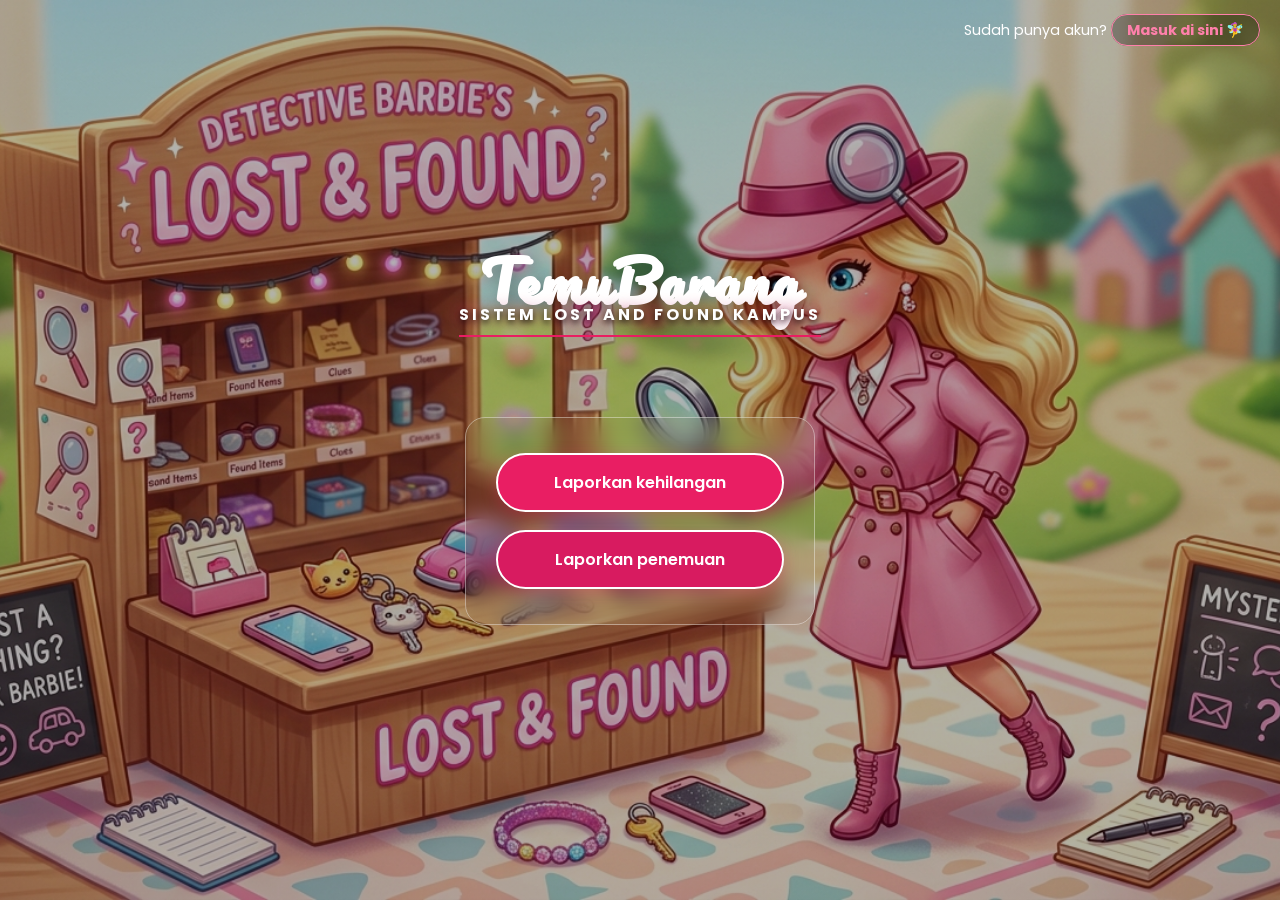
<file: website_tugas2_TemuBarang_uas/index.html>
<!DOCTYPE html>

<html lang="id">

<head>
    <meta charset="UTF-8">
    <meta name="viewport" content="width=device-width, initial-scale=1.0">
    <title>Beranda | TemuBarang</title>
    <link href="https://fonts.googleapis.com/css2?family=Pacifico&family=Poppins:wght@400;500;600&display=swap" rel="stylesheet">
    <link rel="stylesheet" href="style.css">
</head>

<body>
    <div style="position: absolute; top: 20px; right: 20px; z-index: 100;">
        <p style="color: white; font-family: 'Poppins', sans-serif; font-size: 0.9rem;">
           Sudah punya akun? <a href="log_in.html" style="color: #ff80ab; font-weight: bold; text-decoration: none; border: 1px solid #ff80ab; padding: 5px 15px; border-radius: 20px; background: rgba(0,0,0,0.3);">Masuk di sini 🧚‍♀️</a>
        </p>
    </div>

    <main class="container">
        <div class="hero-section" style="text-align: center; margin-bottom: 40px; padding-top: 20px;">
            <h1 class="brand-title" style="font-family: 'Pacifico', cursive; color: white; font-size: 3.5rem; margin-bottom: 0;">TemuBarang</h1>
            <p class="subtitle" style="font-family: 'Poppins', sans-serif; font-size: 1rem; font-weight: 700; text-transform: uppercase; letter-spacing: 3px; color: #ffffff; text-shadow: 0px 3px 6px rgba(0,0,0,0.8), 0px 0px 15px rgba(194,24,91,0.9); position: relative; z-index: 10;">
                Sistem Lost and Found Kampus
            </p>
        </div>

        <div class="form-box" style="text-align: center; max-width: 350px; margin: 0 auto; background: transparent; box-shadow: none;">
            <div style="display: flex; flex-direction: column; gap: 18px;">

                <a href="log_in.html" class="button" style="background-color: #e91e63; color: white; text-decoration: none; padding: 15px; border-radius: 30px; font-weight: 600; border: 2px solid white; display: block; font-family: 'Poppins', sans-serif; font-size: 1rem;">
                    Laporkan kehilangan
                </a>

                <a href="log_in.html" class="button" style="background-color: #d81b60; color: white; text-decoration: none; padding: 15px; border-radius: 30px; font-weight: 600; border: 2px solid white; display: block; font-family: 'Poppins', sans-serif; font-size: 1rem;">
                    Laporkan penemuan
                </a>

            </div>
        </div>
    </main>
</body>
</html>
</file>
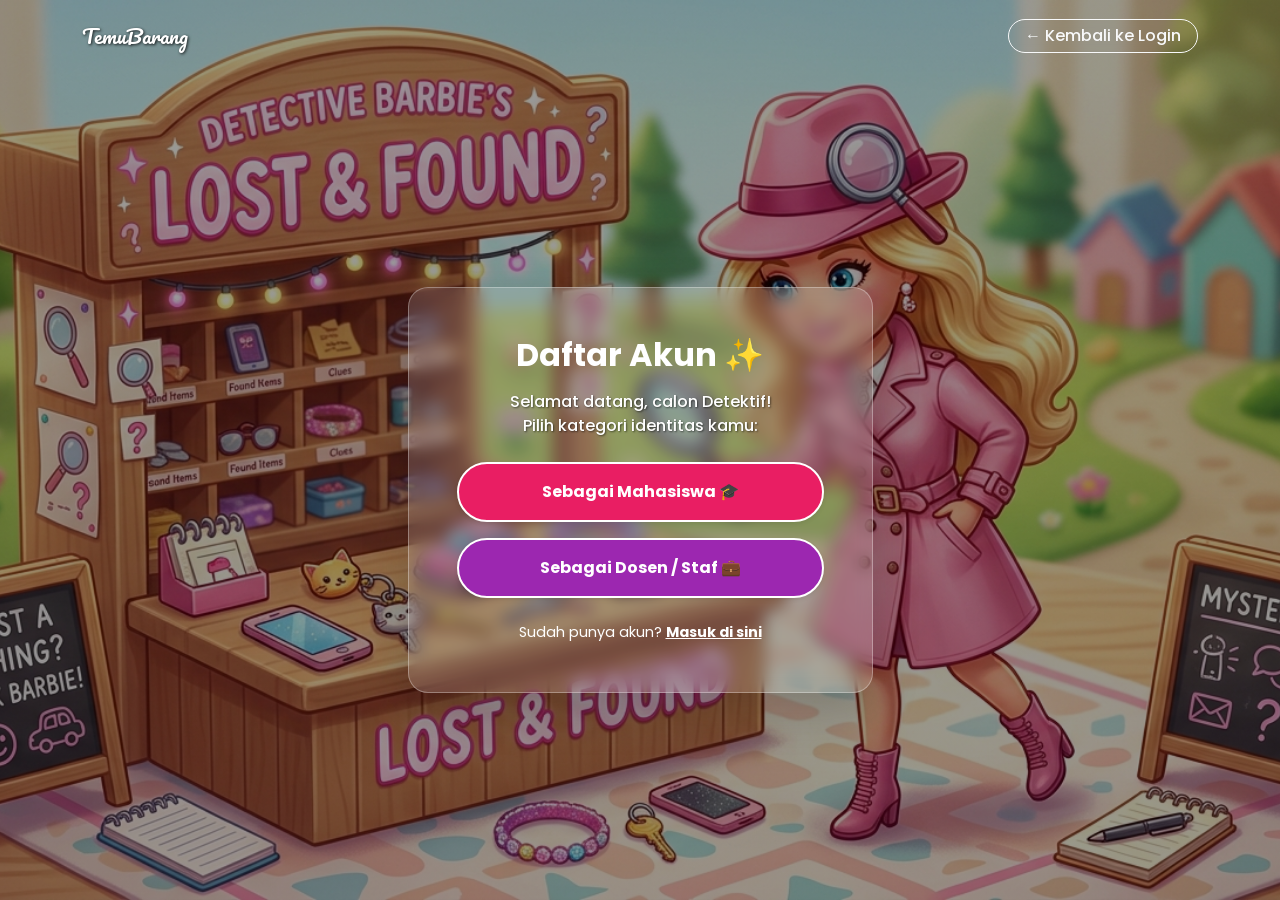
<file: website_tugas2_TemuBarang_uas/daftar.html>
<!DOCTYPE html>
<html lang="id">
<head>
    <meta charset="UTF-8">
    <meta name="viewport" content="width=device-width, initial-scale=1.0">
    <title>Pilih Pendaftaran | TemuBarang</title>
    <link href="https://cdn.jsdelivr.net/npm/bootstrap@5.3.2/dist/css/bootstrap.min.css" rel="stylesheet">
    <link href="https://fonts.googleapis.com/css2?family=Pacifico&family=Poppins:wght@400;500;600&display=swap" rel="stylesheet">
    <style>
        body { 
            font-family: 'Poppins', sans-serif; 
            min-height: 100vh;
            background-image: linear-gradient(rgba(0, 0, 0, 0.4), rgba(0, 0, 0, 0.4)), url("bc_barbie_detective.png");
            background-size: cover; background-position: center; background-attachment: fixed; margin: 0;
        }
        .glass-box { 
            background: rgba(255, 255, 255, 0.15); backdrop-filter: blur(8px); 
            border: 1px solid rgba(255, 255, 255, 0.3); border-radius: 20px; 
            z-index: 9999 !important; position: relative !important; pointer-events: auto !important;
        }
        .btn-custom-1 { background-color: #e91e63; color: white; border: 2px solid white; transition: 0.3s; z-index: 10000 !important; position: relative !important; pointer-events: auto !important;}
        .btn-custom-1:hover { background-color: #c2185b; color: white; transform: scale(1.02); }
        .btn-custom-2 { background-color: #9c27b0; color: white; border: 2px solid white; transition: 0.3s; z-index: 10000 !important; position: relative !important; pointer-events: auto !important;}
        .btn-custom-2:hover { background-color: #7b1fa2; color: white; transform: scale(1.02); }
    </style>
</head>
<body class="d-flex flex-column min-vh-100 position-relative">

    <nav class="navbar navbar-expand-lg navbar-dark bg-transparent position-absolute w-100 top-0 pt-3" style="z-index: 1050 !important; pointer-events: auto !important;">
        <div class="container">
            <a class="navbar-brand" style="font-family: 'Pacifico', cursive; text-shadow: 1px 1px 3px rgba(0,0,0,0.8);" href="index.html">TemuBarang</a>
            <div class="d-flex">
                <a href="log_in.html" class="btn btn-outline-light rounded-pill px-3 py-1 fw-medium" style="backdrop-filter: blur(4px);">← Kembali ke Login</a>
            </div>
        </div>
    </nav>

    <main class="container d-flex justify-content-center align-items-center flex-grow-1" style="padding-top: 80px;">
        <div class="glass-box p-4 p-md-5 shadow-lg col-11 col-sm-8 col-md-6 col-lg-5 text-center">
            <h2 class="mb-3 text-white fw-bold">Daftar Akun ✨</h2>
            <p class="text-white mb-4 fw-medium" style="text-shadow: 1px 1px 2px rgba(0,0,0,0.5);">Selamat datang, calon Detektif! <br>Pilih kategori identitas kamu:</p>

            <div class="d-grid gap-3 mb-4">
                <a href="daftar_mhs.html" class="btn btn-custom-1 rounded-pill py-3 fw-bold shadow-sm">Sebagai Mahasiswa 🎓</a>
                <a href="daftar_dosen_staff.html" class="btn btn-custom-2 rounded-pill py-3 fw-bold shadow-sm">Sebagai Dosen / Staf 💼</a>
            </div>

            <div class="text-white mt-4" style="font-size: 0.9rem; z-index: 10000; position: relative; pointer-events: auto;">
                <span>Sudah punya akun?</span>
                <a href="log_in.html" class="text-white fw-bold" style="text-decoration: underline;">Masuk di sini</a>
            </div>
        </div>
    </main>
</body>
</html>
</file>
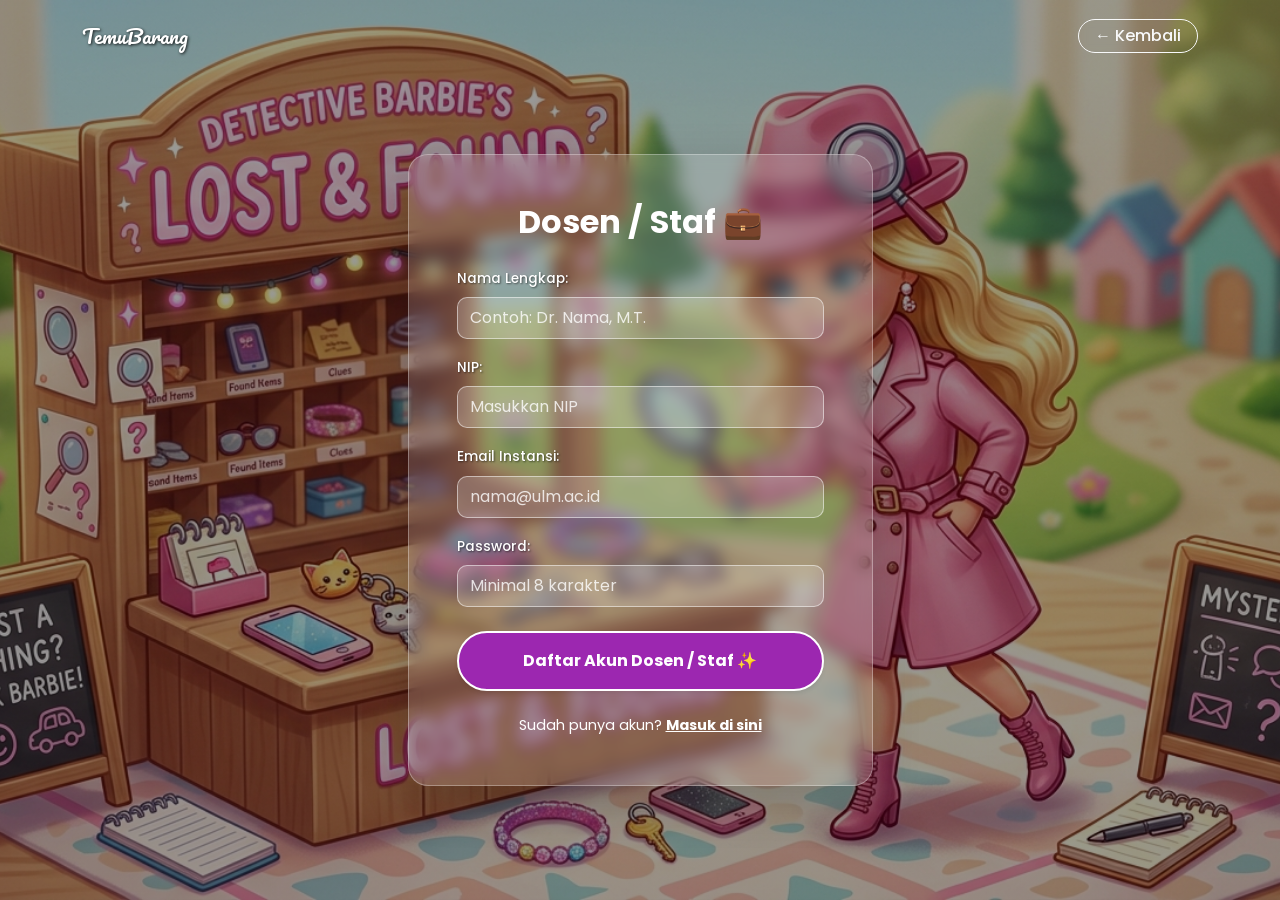
<file: website_tugas2_TemuBarang_uas/daftar_dosen_staff.html>
<!DOCTYPE html>
<html lang="id">
<head>
    <meta charset="UTF-8">
    <meta name="viewport" content="width=device-width, initial-scale=1.0">
    <title>Daftar Dosen & Staf | TemuBarang</title>
    <link href="https://cdn.jsdelivr.net/npm/bootstrap@5.3.2/dist/css/bootstrap.min.css" rel="stylesheet">
    <link href="https://fonts.googleapis.com/css2?family=Pacifico&family=Poppins:wght@400;500;600&display=swap" rel="stylesheet">
    <style>
        body { 
            font-family: 'Poppins', sans-serif; min-height: 100vh;
            background-image: linear-gradient(rgba(0, 0, 0, 0.4), rgba(0, 0, 0, 0.4)), url("bc_barbie_detective.png");
            background-size: cover; background-position: center; background-attachment: fixed; margin: 0;
        }
        .glass-box { background: rgba(255, 255, 255, 0.15); backdrop-filter: blur(8px); border: 1px solid rgba(255, 255, 255, 0.3); border-radius: 20px; z-index: 9999 !important; position: relative !important; pointer-events: auto !important; }
        .form-control-glass { background: rgba(255, 255, 255, 0.2); border: 1px solid rgba(255, 255, 255, 0.5); color: white; border-radius: 10px; z-index: 10000 !important; position: relative !important; pointer-events: auto !important; }
        .form-control-glass:focus { background: rgba(255, 255, 255, 0.3); color: white; border-color: white; box-shadow: none; }
        .form-control-glass::placeholder { color: rgba(255, 255, 255, 0.8); }
        .form-label-custom { color: white; text-shadow: 1px 1px 2px rgba(0,0,0,0.5); font-weight: 500; font-size: 0.85rem; }
        .btn-custom { background-color: #9c27b0; color: white; border: 2px solid white; transition: 0.3s; z-index: 10000 !important; position: relative !important; pointer-events: auto !important; }
        .btn-custom:hover { background-color: #7b1fa2; color: white; transform: scale(1.02); }
    </style>
</head>
<body class="d-flex flex-column min-vh-100 position-relative">

    <nav class="navbar navbar-expand-lg navbar-dark bg-transparent position-absolute w-100 top-0 pt-3" style="z-index: 1050 !important; pointer-events: auto !important;">
        <div class="container">
            <a class="navbar-brand" style="font-family: 'Pacifico', cursive; text-shadow: 1px 1px 3px rgba(0,0,0,0.8);" href="index.html">TemuBarang</a>
            <div class="d-flex">
                <a href="daftar.html" class="btn btn-outline-light rounded-pill px-3 py-1 fw-medium" style="backdrop-filter: blur(4px);">← Kembali</a>
            </div>
        </div>
    </nav>

    <main class="container d-flex justify-content-center align-items-center flex-grow-1" style="padding-top: 80px; padding-bottom: 40px;">
        <div class="glass-box p-4 p-md-5 shadow-lg col-11 col-sm-8 col-md-6 col-lg-5 text-center">
            <h2 class="mb-4 text-white fw-bold">Dosen / Staf 💼</h2>

            <form action="proses_daftar.php" method="POST" class="text-start">
                <div class="mb-3">
                    <label class="form-label form-label-custom">Nama Lengkap:</label>
                    <input type="text" name="nama" class="form-control form-control-glass py-2" placeholder="Contoh: Dr. Nama, M.T." required>
                </div>
                <div class="mb-3">
                    <label class="form-label form-label-custom">NIP:</label>
                    <input type="text" name="nip" class="form-control form-control-glass py-2" placeholder="Masukkan NIP" required>
                </div>
                <div class="mb-3">
                    <label class="form-label form-label-custom">Email Instansi:</label>
                    <input type="email" name="email" class="form-control form-control-glass py-2" placeholder="nama@ulm.ac.id" required>
                </div>
                <div class="mb-4">
                    <label class="form-label form-label-custom">Password:</label>
                    <input type="password" name="pass" class="form-control form-control-glass py-2" placeholder="Minimal 8 karakter" minlength="8" required>
                </div>
                <div class="d-grid">
                    <button type="submit" class="btn btn-custom rounded-pill py-3 fw-bold shadow-sm">Daftar Akun Dosen / Staf ✨</button>
                </div>
            </form>
            
            <div class="text-white mt-4" style="font-size: 0.9rem; z-index: 10000; position: relative; pointer-events: auto;">
                <span>Sudah punya akun?</span> <a href="log_in.html" class="text-white fw-bold" style="text-decoration: underline;">Masuk di sini</a>
            </div>
        </div>
    </main>
</body>
</html>
</file>
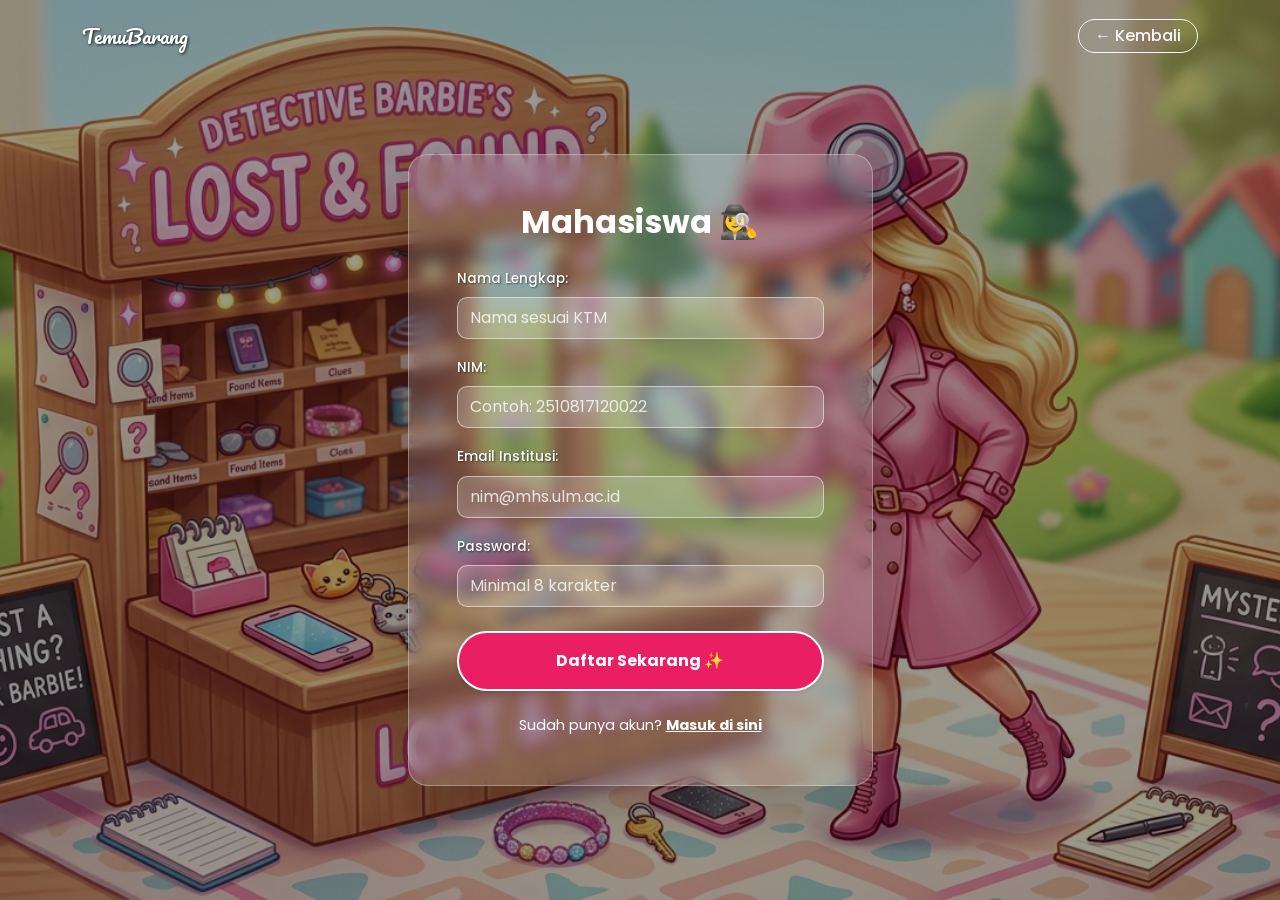
<file: website_tugas2_TemuBarang_uas/daftar_mhs.html>
<!DOCTYPE html>
<html lang="id">
<head>
    <meta charset="UTF-8">
    <meta name="viewport" content="width=device-width, initial-scale=1.0">
    <title>Daftar Mahasiswa | TemuBarang</title>
    <link href="https://cdn.jsdelivr.net/npm/bootstrap@5.3.2/dist/css/bootstrap.min.css" rel="stylesheet">
    <link href="https://fonts.googleapis.com/css2?family=Pacifico&family=Poppins:wght@400;500;600&display=swap" rel="stylesheet">
    <style>
        body { 
            font-family: 'Poppins', sans-serif; min-height: 100vh;
            background-image: linear-gradient(rgba(0, 0, 0, 0.4), rgba(0, 0, 0, 0.4)), url("bc_barbie_detective.png");
            background-size: cover; background-position: center; background-attachment: fixed; margin: 0;
        }
        .glass-box { background: rgba(255, 255, 255, 0.15); backdrop-filter: blur(8px); border: 1px solid rgba(255, 255, 255, 0.3); border-radius: 20px; z-index: 9999 !important; position: relative !important; pointer-events: auto !important; }
        .form-control-glass { background: rgba(255, 255, 255, 0.2); border: 1px solid rgba(255, 255, 255, 0.5); color: white; border-radius: 10px; z-index: 10000 !important; position: relative !important; pointer-events: auto !important; }
        .form-control-glass:focus { background: rgba(255, 255, 255, 0.3); color: white; border-color: white; box-shadow: none; }
        .form-control-glass::placeholder { color: rgba(255, 255, 255, 0.8); }
        .form-label-custom { color: white; text-shadow: 1px 1px 2px rgba(0,0,0,0.5); font-weight: 500; font-size: 0.85rem; }
        .btn-custom { background-color: #e91e63; color: white; border: 2px solid white; transition: 0.3s; z-index: 10000 !important; position: relative !important; pointer-events: auto !important; }
        .btn-custom:hover { background-color: #c2185b; color: white; transform: scale(1.02); }
    </style>
</head>
<body class="d-flex flex-column min-vh-100 position-relative">

    <nav class="navbar navbar-expand-lg navbar-dark bg-transparent position-absolute w-100 top-0 pt-3" style="z-index: 1050 !important; pointer-events: auto !important;">
        <div class="container">
            <a class="navbar-brand" style="font-family: 'Pacifico', cursive; text-shadow: 1px 1px 3px rgba(0,0,0,0.8);" href="index.html">TemuBarang</a>
            <div class="d-flex">
                <a href="daftar.html" class="btn btn-outline-light rounded-pill px-3 py-1 fw-medium" style="backdrop-filter: blur(4px);">← Kembali</a>
            </div>
        </div>
    </nav>

    <main class="container d-flex justify-content-center align-items-center flex-grow-1" style="padding-top: 80px; padding-bottom: 40px;">
        <div class="glass-box p-4 p-md-5 shadow-lg col-11 col-sm-8 col-md-6 col-lg-5 text-center">
            <h2 class="mb-4 text-white fw-bold">Mahasiswa 🕵️‍♀️</h2>

            <form action="proses_daftar.php" method="POST" class="text-start">
                <div class="mb-3">
                    <label class="form-label form-label-custom">Nama Lengkap:</label>
                    <input type="text" name="nama" class="form-control form-control-glass py-2" placeholder="Nama sesuai KTM" required>
                </div>
                <div class="mb-3">
                    <label class="form-label form-label-custom">NIM:</label>
                    <input type="text" name="nim" class="form-control form-control-glass py-2" placeholder="Contoh: 2510817120022" required>
                </div>
                <div class="mb-3">
                    <label class="form-label form-label-custom">Email Institusi:</label>
                    <input type="email" name="email" class="form-control form-control-glass py-2" placeholder="nim@mhs.ulm.ac.id" required>
                </div>
                <div class="mb-4">
                    <label class="form-label form-label-custom">Password:</label>
                    <input type="password" name="pass" class="form-control form-control-glass py-2" placeholder="Minimal 8 karakter" minlength="8" required>
                </div>
                <div class="d-grid">
                    <button type="submit" class="btn btn-custom rounded-pill py-3 fw-bold shadow-sm">Daftar Sekarang ✨</button>
                </div>
            </form>
            
            <div class="text-white mt-4" style="font-size: 0.9rem; z-index: 10000; position: relative; pointer-events: auto;">
                <span>Sudah punya akun?</span> <a href="log_in.html" class="text-white fw-bold" style="text-decoration: underline;">Masuk di sini</a>
            </div>
        </div>
    </main>
</body>
</html>
</file>
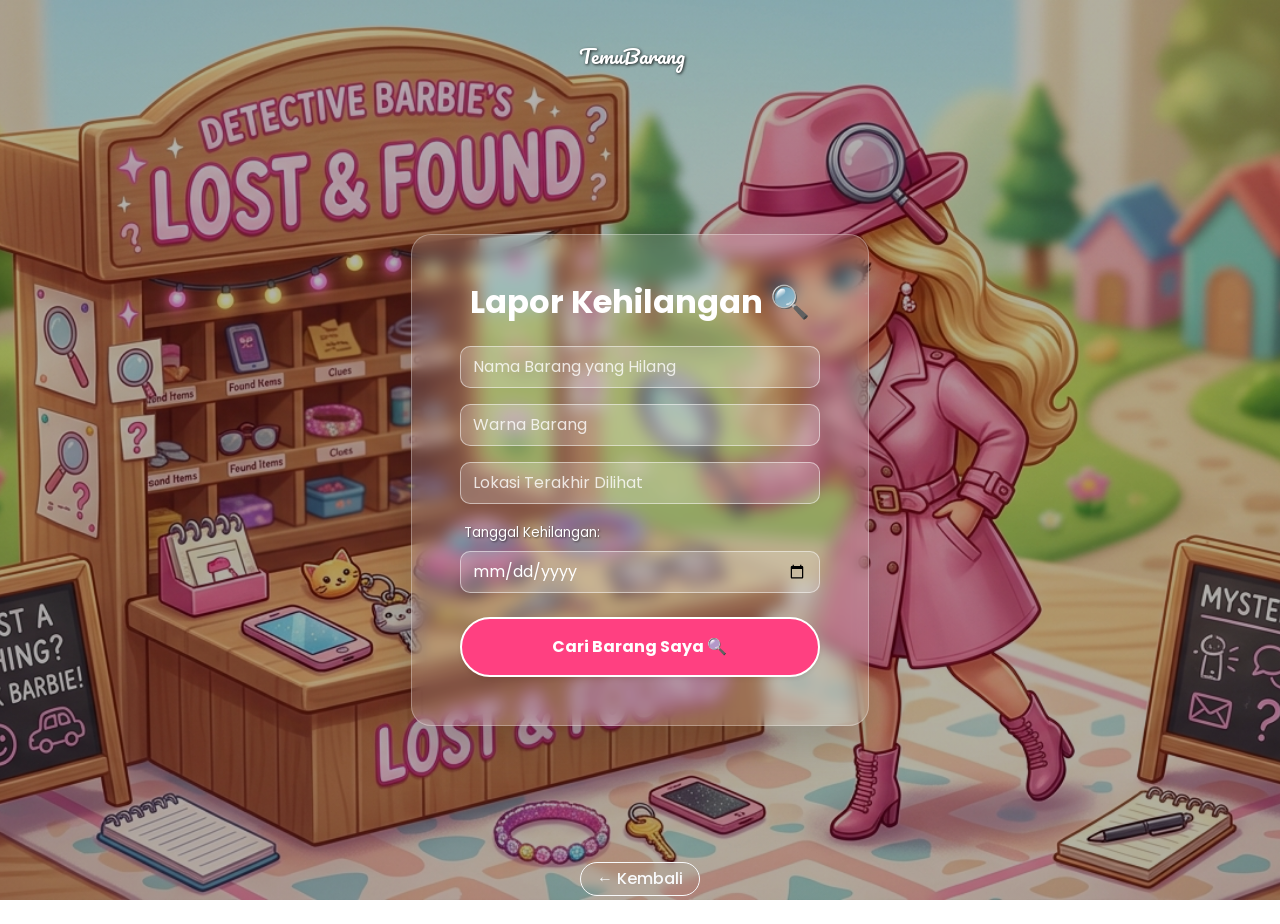
<file: website_tugas2_TemuBarang_uas/kehilangan.html>
<!DOCTYPE html>
<html lang="id">
<head>
    <meta charset="UTF-8">
    <meta name="viewport" content="width=device-width, initial-scale=1.0">
    <title>Lapor Kehilangan | TemuBarang</title>
    <link href="https://cdn.jsdelivr.net/npm/bootstrap@5.3.2/dist/css/bootstrap.min.css" rel="stylesheet">
    <link href="https://fonts.googleapis.com/css2?family=Pacifico&family=Poppins:wght@400;500;600&display=swap" rel="stylesheet">
    <link rel="stylesheet" href="style.css">
    <style>
        body { font-family: 'Poppins', sans-serif; }
        
        .glass-box { 
            background: rgba(255, 255, 255, 0.15); 
            backdrop-filter: blur(8px); 
            border: 1px solid rgba(255, 255, 255, 0.3); 
            border-radius: 20px; 
            position: relative !important; 
            z-index: 9999 !important; 
            pointer-events: auto !important;
        }
        .form-control-glass { 
            background: rgba(255, 255, 255, 0.2); 
            border: 1px solid rgba(255, 255, 255, 0.5); 
            color: white; 
            border-radius: 10px; 
            position: relative !important;
            z-index: 10000 !important;
            pointer-events: auto !important;
        }
        .form-control-glass:focus { background: rgba(255, 255, 255, 0.3); color: white; border-color: white; box-shadow: none; }
        .form-control-glass::placeholder { color: rgba(255, 255, 255, 0.8); }
        
        .btn-custom { 
            background-color: #ff4081; 
            color: white; 
            border: 2px solid white; 
            transition: 0.3s; 
            position: relative !important;
            z-index: 10000 !important;
            pointer-events: auto !important;
        }
        .btn-custom:hover { background-color: #c2185b; color: white; transform: scale(1.02); }
    </style>
</head>
<body class="d-flex flex-column min-vh-100 position-relative">
    
    <nav class="navbar navbar-expand-lg navbar-dark bg-transparent position-absolute w-100 top-0 pt-3" style="z-index: 1050 !important; pointer-events: auto !important;">
        <div class="container">
            <a class="navbar-brand" style="font-family: 'Pacifico', cursive; text-shadow: 1px 1px 3px rgba(0,0,0,0.8);" href="index.html">TemuBarang</a>
            <div class="d-flex">
                <a href="beranda_user.php" class="btn btn-outline-light rounded-pill px-3 py-1 fw-medium" style="backdrop-filter: blur(4px);">← Kembali</a>
            </div>
        </div>
    </nav>

    <main class="container d-flex justify-content-center align-items-center flex-grow-1" style="padding-top: 80px;">
        <div class="glass-box p-4 p-md-5 shadow-lg col-11 col-sm-8 col-md-6 col-lg-5">
            <h2 class="mb-4 text-white text-center fw-bold">Lapor Kehilangan 🔍</h2>

            <form action="proses_kehilangan.php" method="POST" class="text-start">
                <div class="mb-3">
                    <input type="text" name="namaBarang" class="form-control form-control-glass py-2" placeholder="Nama Barang yang Hilang" required>
                </div>
                
                <div class="mb-3">
                    <input type="text" name="warnaBarang" class="form-control form-control-glass py-2" placeholder="Warna Barang" required>
                </div>
                
                <div class="mb-3">
                    <input type="text" name="lokasiTerakhir" class="form-control form-control-glass py-2" placeholder="Lokasi Terakhir Dilihat" required>
                </div>
                
                <div class="mb-4">
                    <label class="form-label ms-1 text-white" style="font-size: 0.85rem; text-shadow: 1px 1px 2px rgba(0,0,0,0.5);">Tanggal Kehilangan:</label>
                    <input type="date" name="tanggalKehilangan" class="form-control form-control-glass py-2" required>
                </div>
                
                <div class="d-grid">
                    <button type="submit" class="btn btn-custom rounded-pill py-3 fw-bold shadow-sm">Cari Barang Saya 🔍</button>
                </div>
            </form>
        </div>
    </main>

    <script src="https://cdn.jsdelivr.net/npm/bootstrap@5.3.2/dist/js/bootstrap.bundle.min.js"></script>
</body>
</html>
</file>
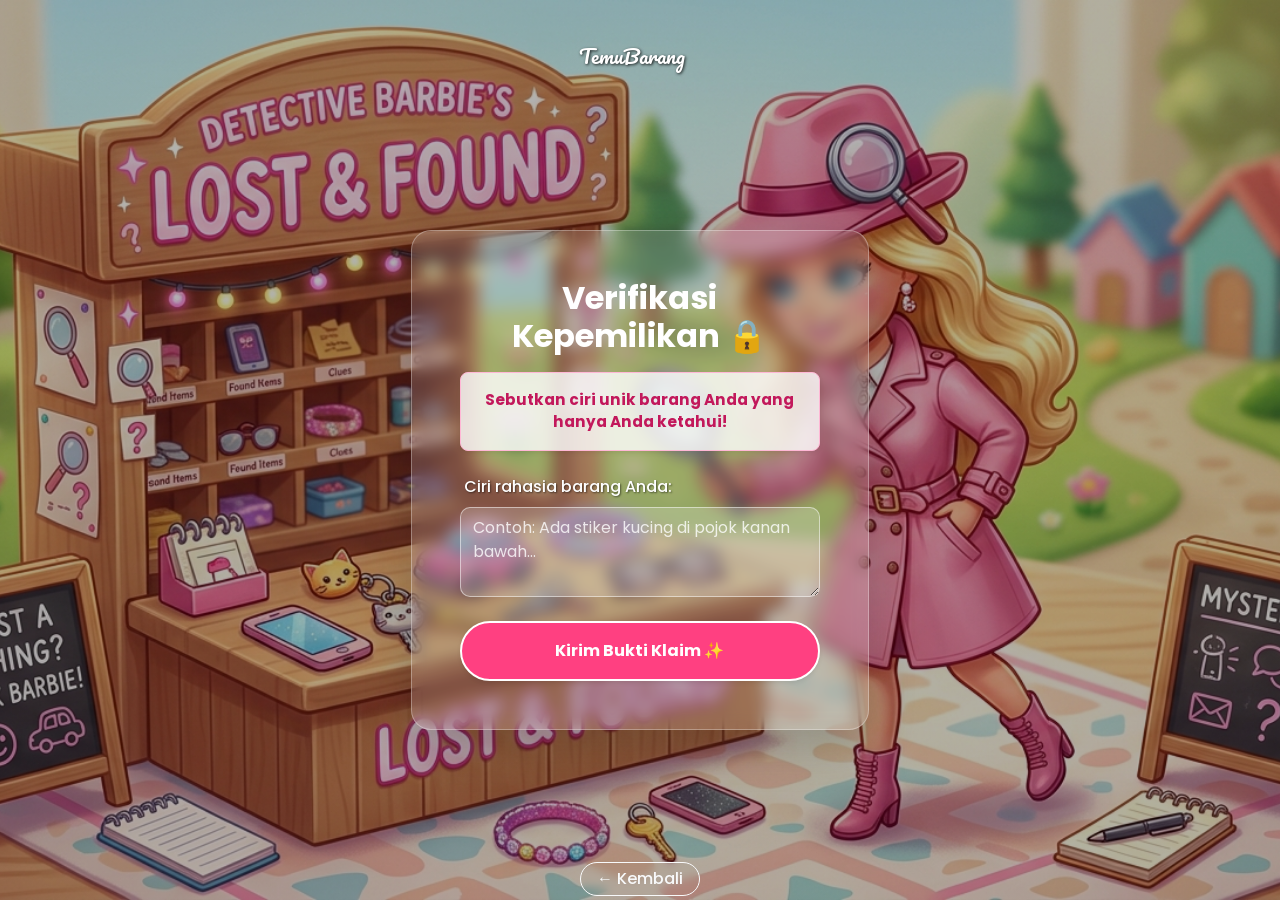
<file: website_tugas2_TemuBarang_uas/klaim.html>
<!DOCTYPE html>
<html lang="id">
<head>
    <meta charset="UTF-8">
    <meta name="viewport" content="width=device-width, initial-scale=1.0">
    <title>Klaim Barang | TemuBarang</title>
    <link href="https://cdn.jsdelivr.net/npm/bootstrap@5.3.2/dist/css/bootstrap.min.css" rel="stylesheet">
    <link href="https://fonts.googleapis.com/css2?family=Pacifico&family=Poppins:wght@400;500;600&display=swap" rel="stylesheet">
    <link rel="stylesheet" href="style.css">
    <style>
        body { font-family: 'Poppins', sans-serif; }
        .glass-box { background: rgba(255, 255, 255, 0.15); backdrop-filter: blur(8px); border: 1px solid rgba(255, 255, 255, 0.3); border-radius: 20px; z-index: 9999 !important; position: relative !important; pointer-events: auto !important; }
        .form-control-glass { background: rgba(255, 255, 255, 0.2); border: 1px solid rgba(255, 255, 255, 0.5); color: white; border-radius: 10px; z-index: 10000 !important; position: relative !important; pointer-events: auto !important; }
        .form-control-glass:focus { background: rgba(255, 255, 255, 0.3); color: white; border-color: white; box-shadow: none; }
        .form-control-glass::placeholder { color: rgba(255, 255, 255, 0.8); }
        .btn-custom { background-color: #ff4081; color: white; border: 2px solid white; transition: 0.3s; z-index: 10000 !important; position: relative !important; pointer-events: auto !important; }
        .btn-custom:hover { background-color: #c2185b; color: white; transform: scale(1.02); }
    </style>
</head>
<body class="d-flex flex-column min-vh-100 position-relative">
    <nav class="navbar navbar-dark bg-transparent position-absolute w-100 top-0 pt-3" style="z-index: 1050 !important; pointer-events: auto !important;">
        <div class="container">
            <a class="navbar-brand" href="#" style="font-family: 'Pacifico', cursive; text-shadow: 1px 1px 3px rgba(0,0,0,0.8);">TemuBarang</a>
            <a href="beranda_user.php" class="btn btn-outline-light rounded-pill px-3 py-1 fw-medium" style="backdrop-filter: blur(4px);">← Kembali</a>
        </div>
    </nav>

    <main class="container d-flex justify-content-center align-items-center flex-grow-1" style="padding-top: 80px; position: relative; z-index: 9000; pointer-events: none;">
        <div class="glass-box p-4 p-md-5 shadow-lg col-11 col-sm-8 col-md-6 col-lg-5 text-center">
            <h2 class="mb-3 text-white fw-bold">Verifikasi Kepemilikan 🔒</h2>
            
            <div class="p-3 mb-4 rounded-3 shadow-sm" style="background: rgba(255, 255, 255, 0.8); border: 1px solid #ffb7d5;">
                <p class="mb-0 fw-bold" style="color: #c2185b; font-size: 0.95rem;">Sebutkan ciri unik barang Anda yang hanya Anda ketahui!</p>
            </div>

            <form action="proses_klaim.php" method="POST" class="text-start">
                <div class="mb-4">
                    <label class="form-label text-white fw-medium ms-1" style="text-shadow: 1px 1px 2px rgba(0,0,0,0.5);">Ciri rahasia barang Anda:</label>
                    <textarea name="ciri_khusus" class="form-control form-control-glass py-2" rows="3" placeholder="Contoh: Ada stiker kucing di pojok kanan bawah..." required></textarea>
                </div>
                <div class="d-grid">
                    <button type="submit" class="btn btn-custom rounded-pill py-3 fw-bold shadow-sm">Kirim Bukti Klaim ✨</button>
                </div>
            </form>
        </div>
    </main>
</body>
</html>
</file>
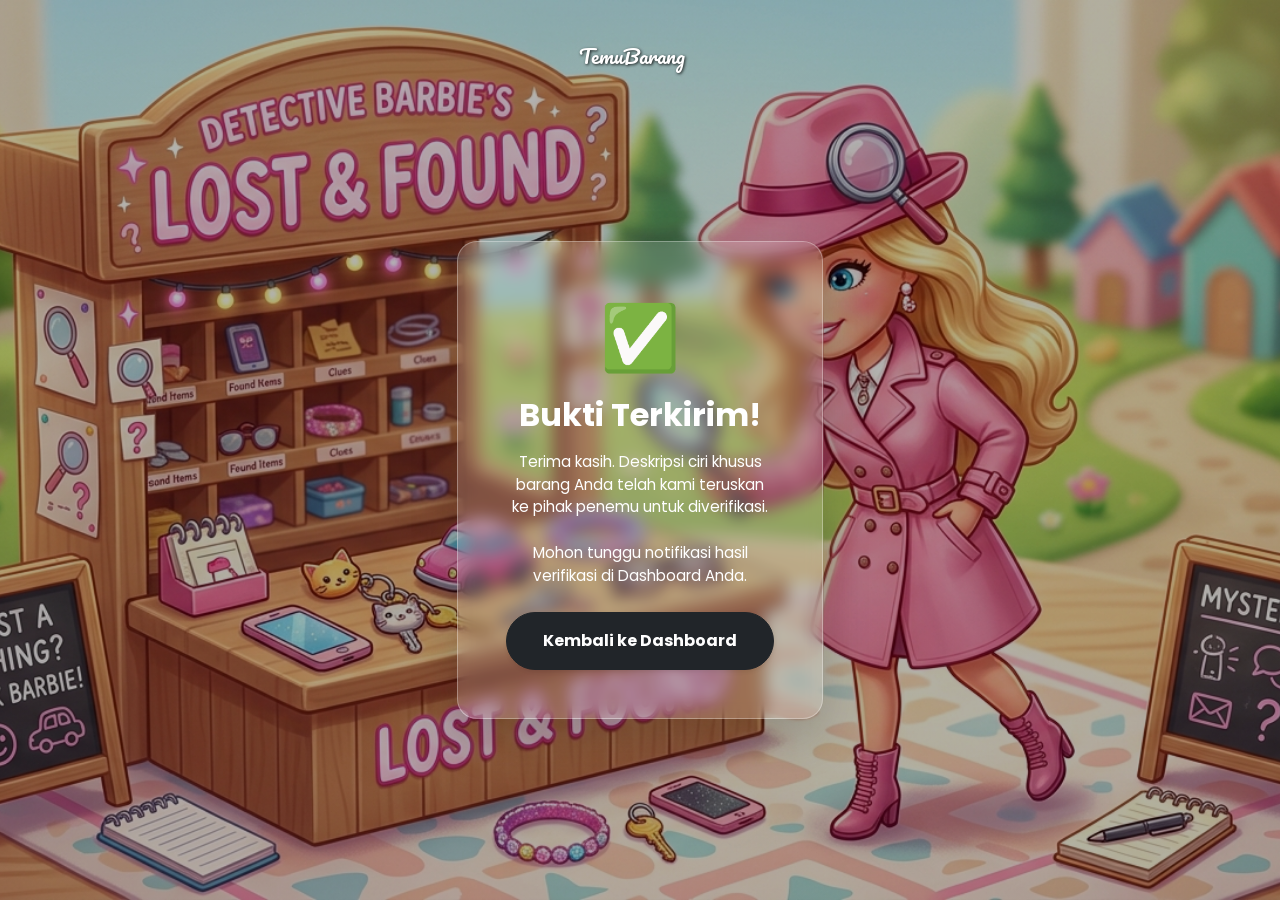
<file: website_tugas2_TemuBarang_uas/klaim_terkirim.html>
<!DOCTYPE html>
<html lang="id">
<head>
    <meta charset="UTF-8">
    <meta name="viewport" content="width=device-width, initial-scale=1.0">
    <title>Bukti Terkirim | TemuBarang</title>
    <link href="https://cdn.jsdelivr.net/npm/bootstrap@5.3.2/dist/css/bootstrap.min.css" rel="stylesheet">
    <link href="https://fonts.googleapis.com/css2?family=Pacifico&family=Poppins:wght@400;500;600&display=swap" rel="stylesheet">
    <link rel="stylesheet" href="style.css">
    <style>
        body { font-family: 'Poppins', sans-serif; }
        .glass-box { background: rgba(255, 255, 255, 0.15); backdrop-filter: blur(8px); border: 1px solid rgba(255, 255, 255, 0.3); border-radius: 20px; z-index: 9999 !important; position: relative !important; pointer-events: auto !important; }
    </style>
</head>
<body class="d-flex flex-column min-vh-100 position-relative">
    <nav class="navbar navbar-dark bg-transparent position-absolute w-100 top-0 pt-3" style="z-index: 1050 !important; pointer-events: auto !important;">
        <div class="container">
            <a class="navbar-brand" href="#" style="font-family: 'Pacifico', cursive; text-shadow: 1px 1px 3px rgba(0,0,0,0.8);">TemuBarang</a>
        </div>
    </nav>

    <main class="container d-flex justify-content-center align-items-center flex-grow-1" style="padding-top: 80px; position: relative; z-index: 9000; pointer-events: none;">
        <div class="glass-box p-4 p-md-5 shadow-lg col-11 col-sm-8 col-md-6 col-lg-4 text-center">
            <div style="font-size: 4rem; margin-bottom: 10px;">✅</div>
            <h2 class="mb-3 text-white fw-bold">Bukti Terkirim!</h2>
            <p class="text-white mb-4" style="font-size: 0.95rem;">Terima kasih. Deskripsi ciri khusus barang Anda telah kami teruskan ke pihak penemu untuk diverifikasi.<br><br>Mohon tunggu notifikasi hasil verifikasi di Dashboard Anda.</p>
            <div class="d-grid">
                <a href="beranda_user.php" class="btn btn-dark rounded-pill py-3 fw-bold shadow-sm" style="z-index: 10000 !important; position: relative !important; pointer-events: auto !important;">Kembali ke Dashboard</a>
            </div>
        </div>
    </main>
</body>
</html>
</file>
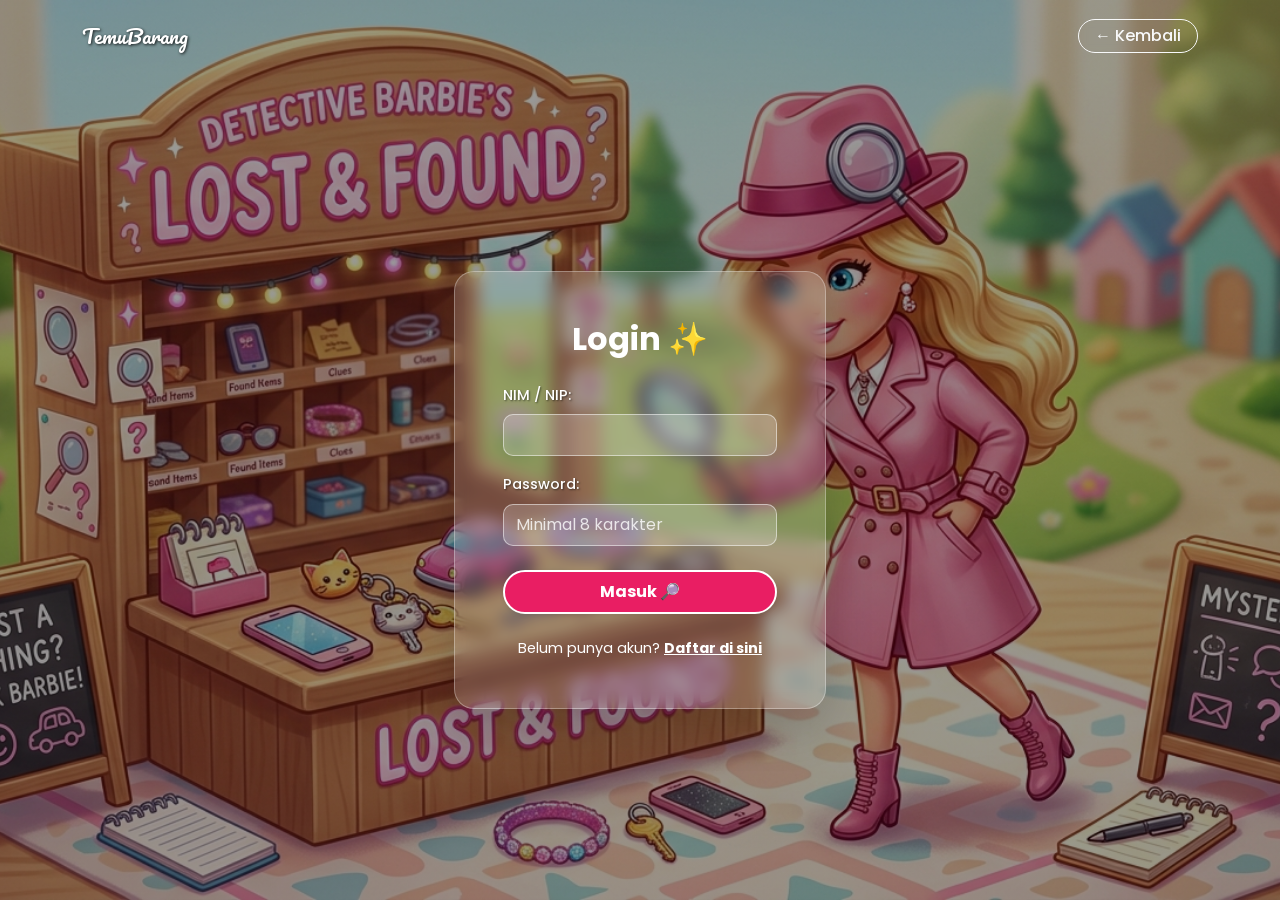
<file: website_tugas2_TemuBarang_uas/log_in.html>
<!DOCTYPE html>
<html lang="id">
<head>
    <meta charset="UTF-8">
    <meta name="viewport" content="width=device-width, initial-scale=1.0">
    <title>Masuk | TemuBarang</title>
    <link href="https://cdn.jsdelivr.net/npm/bootstrap@5.3.2/dist/css/bootstrap.min.css" rel="stylesheet">
    <link href="https://fonts.googleapis.com/css2?family=Pacifico&family=Poppins:wght@400;600&display=swap" rel="stylesheet">
    <style>
        body { font-family: 'Poppins', sans-serif; background-image: linear-gradient(rgba(0, 0, 0, 0.4), rgba(0, 0, 0, 0.4)), url("bc_barbie_detective.png"); background-size: cover; background-position: center; background-attachment: fixed; margin: 0; min-height: 100vh;}
        .glass-box { background: rgba(255, 255, 255, 0.15); backdrop-filter: blur(8px); border: 1px solid rgba(255, 255, 255, 0.3); border-radius: 20px; position: relative !important; z-index: 9999 !important; pointer-events: auto !important; }
        .form-control-glass { background: rgba(255, 255, 255, 0.2); border: 1px solid rgba(255, 255, 255, 0.5); color: white; border-radius: 10px; position: relative !important; z-index: 10000 !important; pointer-events: auto !important; }
        .form-control-glass:focus { background: rgba(255, 255, 255, 0.3); color: white; border-color: white; box-shadow: none; }
        .form-control-glass::placeholder { color: rgba(255, 255, 255, 0.8); }
        .form-label-custom { color: white; text-shadow: 1px 1px 2px rgba(0,0,0,0.5); font-weight: 500; font-size: 0.9rem; }
        .btn-custom { background-color: #e91e63; color: white; border: 2px solid white; transition: 0.3s; position: relative !important; z-index: 10000 !important; pointer-events: auto !important; }
        .btn-custom:hover { background-color: #c2185b; color: white; transform: scale(1.02); }
    </style>
</head>
<body class="d-flex flex-column position-relative">

    <nav class="navbar navbar-expand-lg navbar-dark bg-transparent position-absolute w-100 top-0 pt-3" style="z-index: 1050 !important; pointer-events: auto !important;">
        <div class="container">
            <a class="navbar-brand" style="font-family: 'Pacifico', cursive; text-shadow: 1px 1px 3px rgba(0,0,0,0.8);" href="index.html">TemuBarang</a>
            <div class="d-flex">
                <a href="index.html" class="btn btn-outline-light rounded-pill px-3 py-1 fw-medium" style="backdrop-filter: blur(4px);">← Kembali</a>
            </div>
        </div>
    </nav>

    <main class="container d-flex justify-content-center align-items-center flex-grow-1" style="padding-top: 80px;">
        <div class="glass-box p-4 p-md-5 shadow-lg col-11 col-sm-8 col-md-6 col-lg-4 text-center">
            <h2 class="mb-4 text-white fw-bold">Login ✨</h2>

            <form action="proses_login.php" method="POST" class="text-start">
                
                <div class="mb-3">
                    <label for="nim_nip" class="form-label form-label-custom">NIM / NIP:</label>
                    <input type="text" id="nim_nip" name="nim_nip" class="form-control form-control-glass py-2" required>
                </div>

                <div class="mb-4">
                    <label for="password" class="form-label form-label-custom">Password:</label>
                    <input type="password" id="password" name="password" class="form-control form-control-glass py-2" placeholder="Minimal 8 karakter" minlength="8" required>
                </div>
                
                <div class="d-grid">
                    <button type="submit" class="btn btn-custom rounded-pill py-2 fw-bold shadow-sm">Masuk 🔎</button>
                </div>
            </form>

            <div class="text-white mt-4" style="font-size: 0.9rem; position: relative; z-index: 10000; pointer-events: auto;">
                <span>Belum punya akun?</span>
                <a href="daftar.html" class="text-white fw-bold" style="text-decoration: underline;">Daftar di sini</a>
            </div>
        </div>
    </main>

    <script src="https://cdn.jsdelivr.net/npm/bootstrap@5.3.2/dist/js/bootstrap.bundle.min.js"></script>
</body>
</html>
</file>
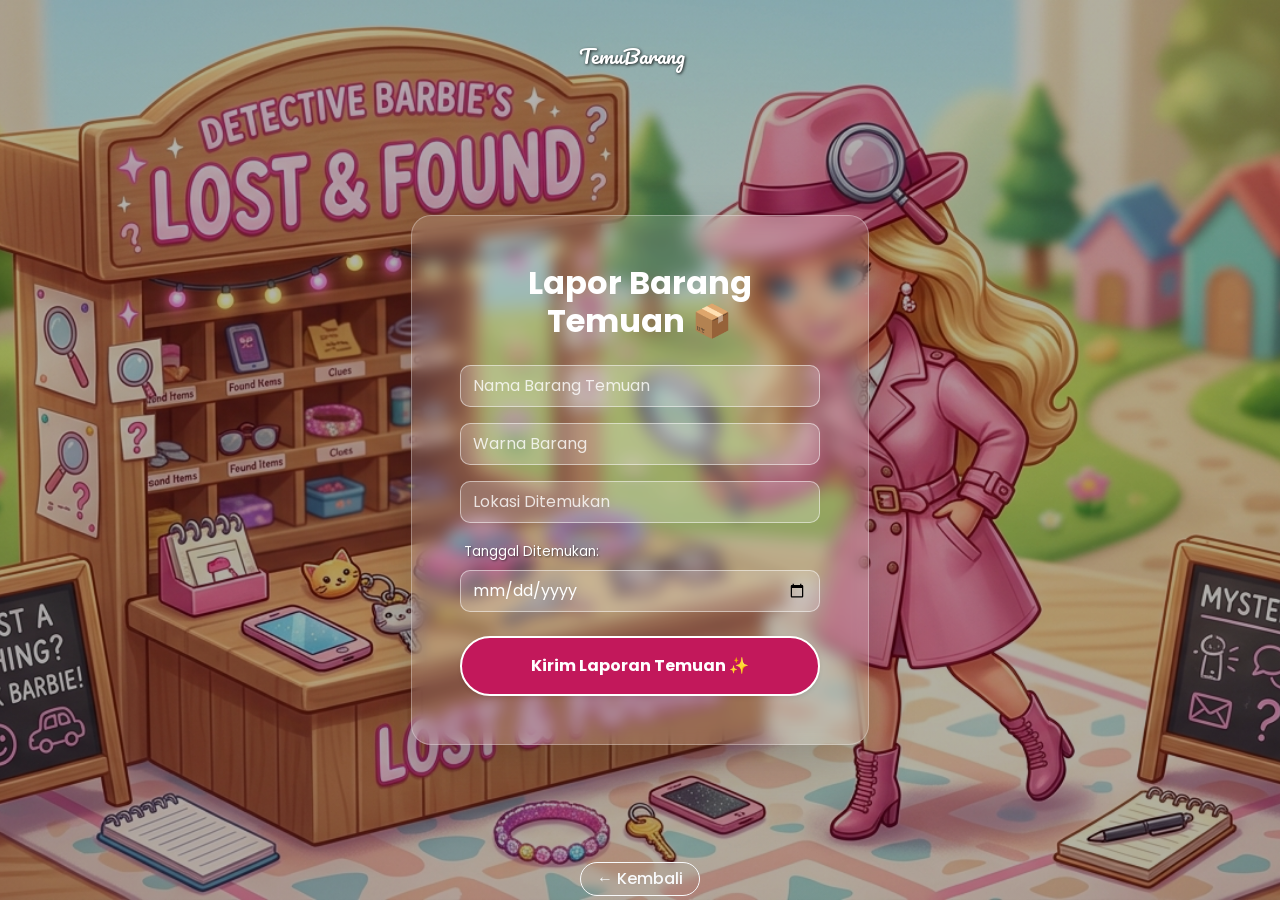
<file: website_tugas2_TemuBarang_uas/temuan.html>
<!DOCTYPE html>
<html lang="id">
<head>
    <meta charset="UTF-8">
    <meta name="viewport" content="width=device-width, initial-scale=1.0">
    <title>Lapor Barang Temuan | TemuBarang</title>
    <link href="https://cdn.jsdelivr.net/npm/bootstrap@5.3.2/dist/css/bootstrap.min.css" rel="stylesheet">
    <link href="https://fonts.googleapis.com/css2?family=Pacifico&family=Poppins:wght@400;500;600&display=swap" rel="stylesheet">
    <link rel="stylesheet" href="style.css">
    <style>
        body { font-family: 'Poppins', sans-serif; }
        
        .glass-box { 
            background: rgba(255, 255, 255, 0.15); 
            backdrop-filter: blur(8px); 
            border: 1px solid rgba(255, 255, 255, 0.3); 
            border-radius: 20px; 
            position: relative !important; 
            z-index: 9999 !important; 
            pointer-events: auto !important;
        }
        .form-control-glass { 
            background: rgba(255, 255, 255, 0.2); 
            border: 1px solid rgba(255, 255, 255, 0.5); 
            color: white; 
            border-radius: 10px; 
            position: relative !important;
            z-index: 10000 !important;
            pointer-events: auto !important;
        }
        .form-control-glass:focus { background: rgba(255, 255, 255, 0.3); color: white; border-color: white; box-shadow: none; }
        .form-control-glass::placeholder { color: rgba(255, 255, 255, 0.8); }
        
        .btn-custom { 
            background-color: #c2185b; 
            color: white; 
            border: 2px solid white; 
            transition: 0.3s; 
            position: relative !important;
            z-index: 10000 !important;
            pointer-events: auto !important;
        }
        .btn-custom:hover { background-color: #ad1457; color: white; transform: scale(1.02); }
    </style>
</head>
<body class="d-flex flex-column min-vh-100 position-relative">
    
    <nav class="navbar navbar-expand-lg navbar-dark bg-transparent position-absolute w-100 top-0 pt-3" style="z-index: 1050 !important; pointer-events: auto !important;">
        <div class="container">
            <a class="navbar-brand" style="font-family: 'Pacifico', cursive; text-shadow: 1px 1px 3px rgba(0,0,0,0.8);" href="index.html">TemuBarang</a>
            <div class="d-flex">
                <a href="beranda_user.php" class="btn btn-outline-light rounded-pill px-3 py-1 fw-medium" style="backdrop-filter: blur(4px);">← Kembali</a>
            </div>
        </div>
    </nav>

    <main class="container d-flex justify-content-center align-items-center flex-grow-1" style="padding-top: 80px;">
        <div class="glass-box p-4 p-md-5 shadow-lg col-11 col-sm-8 col-md-6 col-lg-5">
            <h2 class="mb-4 text-white text-center fw-bold">Lapor Barang Temuan 📦</h2>

            <form action="proses_temuan.php" method="POST" class="text-start">
                <div class="mb-3">
                    <input type="text" name="namaBarang" class="form-control form-control-glass py-2" placeholder="Nama Barang Temuan" required>
                </div>
                
                <div class="mb-3">
                    <input type="text" name="warnaBarang" class="form-control form-control-glass py-2" placeholder="Warna Barang" required>
                </div>
                
                <div class="mb-3">
                    <input type="text" name="lokasiTerakhir" class="form-control form-control-glass py-2" placeholder="Lokasi Ditemukan" required>
                </div>
                
                <div class="mb-4">
                    <label class="form-label ms-1 text-white" style="font-size: 0.85rem; text-shadow: 1px 1px 2px rgba(0,0,0,0.5);">Tanggal Ditemukan:</label>
                    <input type="date" name="tanggalTemuan" class="form-control form-control-glass py-2" required>
                </div>
                
                <div class="d-grid">
                    <button type="submit" class="btn btn-custom rounded-pill py-3 fw-bold shadow-sm">Kirim Laporan Temuan ✨</button>
                </div>
            </form>
        </div>
    </main>

    <script src="https://cdn.jsdelivr.net/npm/bootstrap@5.3.2/dist/js/bootstrap.bundle.min.js"></script>
</body>
</html>
</file>
<file: website_tugas2_TemuBarang_uas/style.css>
* {
    margin: 0;
    padding: 0;
    box-sizing: border-box;
    font-family: 'Poppins', sans-serif;
}

body {
    min-height: 100vh;
    background-image:
        linear-gradient(rgba(0, 0, 0, 0.3), rgba(0, 0, 0, 0.3)),
        url("bc_barbie_detective.png");
    background-size: cover;
    background-position: center;
    background-repeat: no-repeat;
    background-attachment: fixed;
}

.hero-section {
    display: flex;
    flex-direction: column;
    align-items: center;
    width: 100%;
    margin-top: -50px; 
}

.subtitle {
    margin-top: -10px; 
    background: transparent; 
    color: #ffffff; 
    font-size: 1.2rem;
    font-weight: 500;
    letter-spacing: 3px; 
    text-transform: uppercase;
    margin-bottom: 40px;
    text-shadow: 2px 2px 5px rgba(0, 0, 0, 0.8),
                 0px 0px 15px rgba(233, 30, 99, 0.6); 
    border-bottom: 2px solid #E91E63;
    padding-bottom: 8px;
}

.brand-title {
    font-family: 'Pacifico', cursive;
    color: #E91E63;
    text-shadow:
        3px 3px 0px white,
        6px 6px 15px rgba(0, 0, 0, 0.4);
    margin-bottom: 0px; 
    font-size: clamp(3rem, 8vw, 5rem);
    font-weight: normal;
    letter-spacing: 2px;
    line-height: 1.2;
}

.container {
    min-height: 100vh;
    display: flex;
    flex-direction: column;
    justify-content: center;
    align-items: center;
    text-align: center;
    padding: 20px;
}

.top-nav {
    position: absolute;
    top: 20px;
    right: 30px;
    z-index: 100;
    font-size: 0.9rem;
    color: white;
    background: rgba(233, 30, 99, 0.2);
    padding: 10px 20px;
    border-radius: 30px;
    backdrop-filter: blur(8px);
    -webkit-backdrop-filter: blur(8px);
    border: 1px solid rgba(255, 255, 255, 0.3);
    box-shadow: 0 4px 10px rgba(0, 0, 0, 0.1);
}

.login-link {
    color: #ffb7d5;
    text-decoration: none;
    font-weight: 600;
    margin-left: 8px;
    transition: all 0.3s ease;
}

.login-link:hover {
    color: white;
    text-shadow: 0 0 10px #E91E63;
}

.button-group {
    display: flex;
    flex-direction: column;
    gap: 15px;
    width: 100%;
    max-width: 300px;
}

.button {
    display: block;
    width: 100%;
    padding: 15px 25px;
    background: #E91E63;
    color: white;
    text-decoration: none;
    border: 3px solid white;
    border-radius: 50px;
    font-weight: 600;
    font-size: 1.1rem;
    box-shadow: 0 4px 15px rgba(233, 30, 99, 0.3);
    transition: all 0.3s ease;
    cursor: pointer;
}

.button:hover {
    background: #c2185b;
    transform: translateY(-3px) scale(1.02);
    box-shadow: 0 8px 25px rgba(233, 30, 99, 0.5);
    letter-spacing: 1px;
}

.form-box {
    background: rgba(255, 255, 255, 0.25);
    backdrop-filter: blur(12px);
    -webkit-backdrop-filter: blur(12px);
    padding: 35px 30px;
    border-radius: 20px;
    width: 100%;
    max-width: 400px;
    border: 1px solid rgba(255, 255, 255, 0.4);
    box-shadow: 0 8px 32px rgba(0, 0, 0, 0.15);
    margin-top: 20px;
}

.input-field {
    display: block;
    width: 100%;
    padding: 12px 15px;
    margin-bottom: 15px;
    border-radius: 10px;
    border: 1px solid rgba(255, 255, 255, 0.8);
    background: rgba(255, 255, 255, 0.9);
    font-size: 1rem;
    color: #333;
    transition: border-color 0.3s, box-shadow 0.3s;
}

.input-field:focus {
    outline: none;
    border-color: #E91E63;
    box-shadow: 0 0 8px rgba(233, 30, 99, 0.4);
}

.back-link {
    color: white;
    text-decoration: none;
    font-size: 1rem;
    font-weight: 600;
    transition: all 0.3s ease;
    display: inline-flex;
    align-items: center;
    padding: 8px 20px;
    background: rgba(255, 255, 255, 0.15);
    border-radius: 30px;
    backdrop-filter: blur(5px);
    border: 1px solid rgba(255, 255, 255, 0.2);
    position: absolute;
    top: 20px;
    left: 20px;
}

.back-link:hover {
    color: #fff;
    background: #E91E63;
    transform: translateX(-5px);
    border-color: #E91E63;
    box-shadow: 0 4px 15px rgba(233, 30, 99, 0.4);
}
</file>
